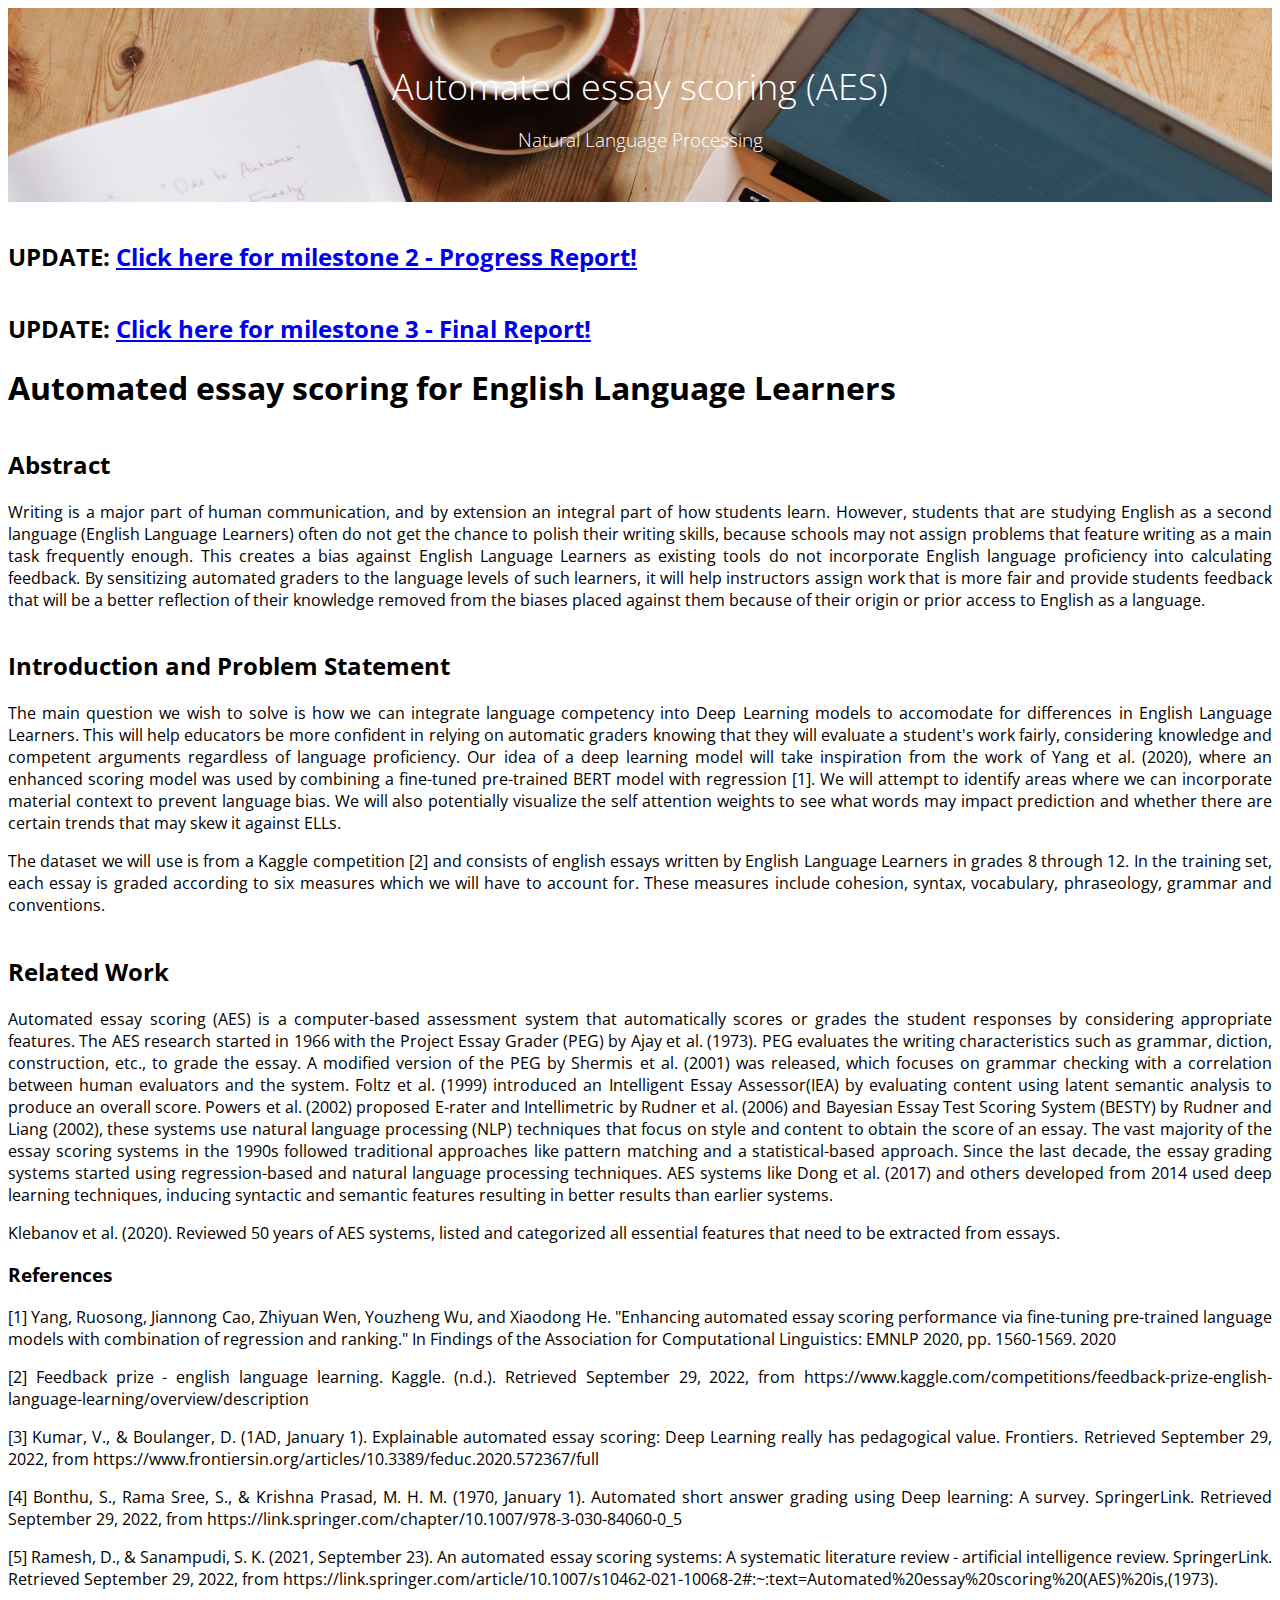
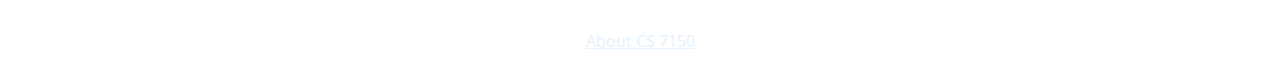
<file: index.html>
<!doctype html>
<html lang="en">
<head>
<title>Assess the language proficiency for English Language Learners
</title>
<meta property="og:title" content=Your Project Name" />
<meta name="twitter:title" content="" />
<meta name="description" content="" /> 
<meta property="og:description" content="Your project about your cool topic described right here." />
<meta name="twitter:description" content="Your project about your cool topic described right here." />
<meta property="og:type" content="website" />
<meta name="twitter:card" content="summary" /> 
<meta name="viewport" content="width=device-width,initial-scale=1" />
<!-- bootstrap for mobile-friendly layout -->
<link rel="stylesheet" href="https://cdn.jsdelivr.net/npm/bootstrap@4.6.2/dist/css/bootstrap.min.css" integrity="sha384-xOolHFLEh07PJGoPkLv1IbcEPTNtaed2xpHsD9ESMhqIYd0nLMwNLD69Npy4HI+N" crossorigin="anonymous">
<script src="https://cdn.jsdelivr.net/npm/jquery@3.5.1/dist/jquery.slim.min.js" integrity="sha384-DfXdz2htPH0lsSSs5nCTpuj/zy4C+OGpamoFVy38MVBnE+IbbVYUew+OrCXaRkfj" crossorigin="anonymous"></script>
<script src="https://cdn.jsdelivr.net/npm/bootstrap@4.6.2/dist/js/bootstrap.bundle.min.js" integrity="sha384-Fy6S3B9q64WdZWQUiU+q4/2Lc9npb8tCaSX9FK7E8HnRr0Jz8D6OP9dO5Vg3Q9ct" crossorigin="anonymous"></script>
<link href="https://fonts.googleapis.com/css?family=Open+Sans:300,400,700" rel="stylesheet">
<link href="style.css" rel="stylesheet">

</head>
<body class="nd-docs">
<div class="nd-pageheader">
 <div class="container">
 <h1 class="lead">
 
 <nobr class="widenobr">Automated essay scoring (AES)</nobr><br>
 <nobr class="widenobr" style="font-size:1.5vw">Natural Language Processing
</nobr> 
 </h1>
 </div>
</div><!-- end nd-pageheader -->

<h2>UPDATE: <a href="milestone2.html">Click here for milestone 2 - Progress Report!</a></h2>
<h2>UPDATE: <a href="milestone3.html">Click here for milestone 3 - Final Report!</a></h2>
<div class="container">
<div class="row">
<div class="col justify-content-center text-center">
<h1>Automated essay scoring for English Language Learners</h1>
<h2 align="justify">Abstract</h2>
<p align="justify"> Writing is a major part of human communication, and by extension an integral part of how students learn. However, students that are studying English as a second language (English Language Learners) often do not get the chance to polish their writing skills, because schools may not assign problems that feature writing as a main task frequently enough. This creates a bias against English Language Learners as existing tools do not incorporate English language proficiency into calculating feedback. By sensitizing automated graders to the language levels of such learners, it will help instructors assign work that is more fair and provide students feedback that will be a better reflection of their knowledge removed from the biases placed against them because of their origin or prior access to English as a language.</p>
<h2 align="justify">Introduction and Problem Statement</h2>
<p align="justify">The main question we wish to solve is how we can integrate language competency into Deep Learning models to accomodate for differences in English Language Learners. This will help educators be more confident in relying on automatic graders knowing that they will evaluate a student's work fairly, considering knowledge and competent arguments regardless of language proficiency. Our idea of a deep learning model will take inspiration from the work of Yang et al. (2020), where an enhanced scoring model was used by combining a fine-tuned pre-trained BERT model with regression [1]. We will attempt to identify areas where we can incorporate material context to prevent language bias. We will also potentially visualize the self attention weights to see what words may impact prediction and whether there are certain trends that may skew it against ELLs.</p><p align="justify">The dataset we will use is from a Kaggle competition [2] and consists of english essays written by English Language Learners in grades 8 through 12. In the training set, each essay is graded according to six measures which we will have to account for. These measures include cohesion, syntax, vocabulary, phraseology, grammar and conventions. </p>
</div>
</div>
<div class="row">
<div class="col">

<h2>Related Work</h2>

<p align="justify">Automated essay scoring (AES) is a computer-based assessment system that automatically scores or grades the student responses by considering appropriate features. The AES research started in 1966 with the Project Essay Grader (PEG) by Ajay et al. (1973). PEG evaluates the writing characteristics such as grammar, diction, construction, etc., to grade the essay. A modified version of the PEG by Shermis et al. (2001) was released, which focuses on grammar checking with a correlation between human evaluators and the system. Foltz et al. (1999) introduced an Intelligent Essay Assessor(IEA) by evaluating content using latent semantic analysis to produce an overall score. Powers et al. (2002) proposed E-rater and Intellimetric by Rudner et al. (2006) and Bayesian Essay Test Scoring System (BESTY) by Rudner and Liang (2002), these systems use natural language processing (NLP) techniques that focus on style and content to obtain the score of an essay. The vast majority of the essay scoring systems in the 1990s followed traditional approaches like pattern matching and a statistical-based approach. Since the last decade, the essay grading systems started using regression-based and natural language processing techniques. AES systems like Dong et al. (2017) and others developed from 2014 used deep learning techniques, inducing syntactic and semantic features resulting in better results than earlier systems.</p>
<p align="justify">Klebanov et al. (2020). Reviewed 50 years of AES systems, listed and categorized all essential features that need to be extracted from essays.</p>
<h3>References</h3>
<p align="justify">[1] Yang, Ruosong, Jiannong Cao, Zhiyuan Wen, Youzheng Wu, and Xiaodong He. "Enhancing automated essay scoring performance via fine-tuning pre-trained language models with combination of regression and ranking." In Findings of the Association for Computational Linguistics: EMNLP 2020, pp. 1560-1569. 2020</p>

<p align="justify">[2] Feedback prize - english language learning. Kaggle. (n.d.). Retrieved September 29, 2022, from https://www.kaggle.com/competitions/feedback-prize-english-language-learning/overview/description </p>

<p align="justify">[3] Kumar, V., &amp; Boulanger, D. (1AD, January 1). Explainable automated essay scoring: Deep Learning really has pedagogical value. Frontiers. Retrieved September 29, 2022, from https://www.frontiersin.org/articles/10.3389/feduc.2020.572367/full 
</p>
<p align="justify">[4] Bonthu, S., Rama Sree, S., &amp; Krishna Prasad, M. H. M. (1970, January 1). Automated short answer grading using Deep learning: A survey. SpringerLink. Retrieved September 29, 2022, from https://link.springer.com/chapter/10.1007/978-3-030-84060-0_5 </p>
<p align="justify">[5] Ramesh, D., &amp; Sanampudi, S. K. (2021, September 23). An automated essay scoring systems: A systematic literature review - artificial intelligence review. SpringerLink. Retrieved September 29, 2022, from https://link.springer.com/article/10.1007/s10462-021-10068-2#:~:text=Automated%20essay%20scoring%20(AES)%20is,(1973). </p>

</div><!--col-->
</div><!--row -->
</div> <!-- container -->

<footer class="nd-pagefooter">
  <div class="row">
    <div class="col-6 col-md text-center">
      <a href="https://cs7150.baulab.info/">About CS 7150</a>
    </div>
  </div>
</footer>

</body>
<script>
$(document).on('click', '.clickselect', function(ev) {
  var range = document.createRange();
  range.selectNodeContents(this);
  var sel = window.getSelection();
  sel.removeAllRanges();
  sel.addRange(range);
});
// Google analytics below.
window.dataLayer = window.dataLayer || [];
</script>
</html>
</file>
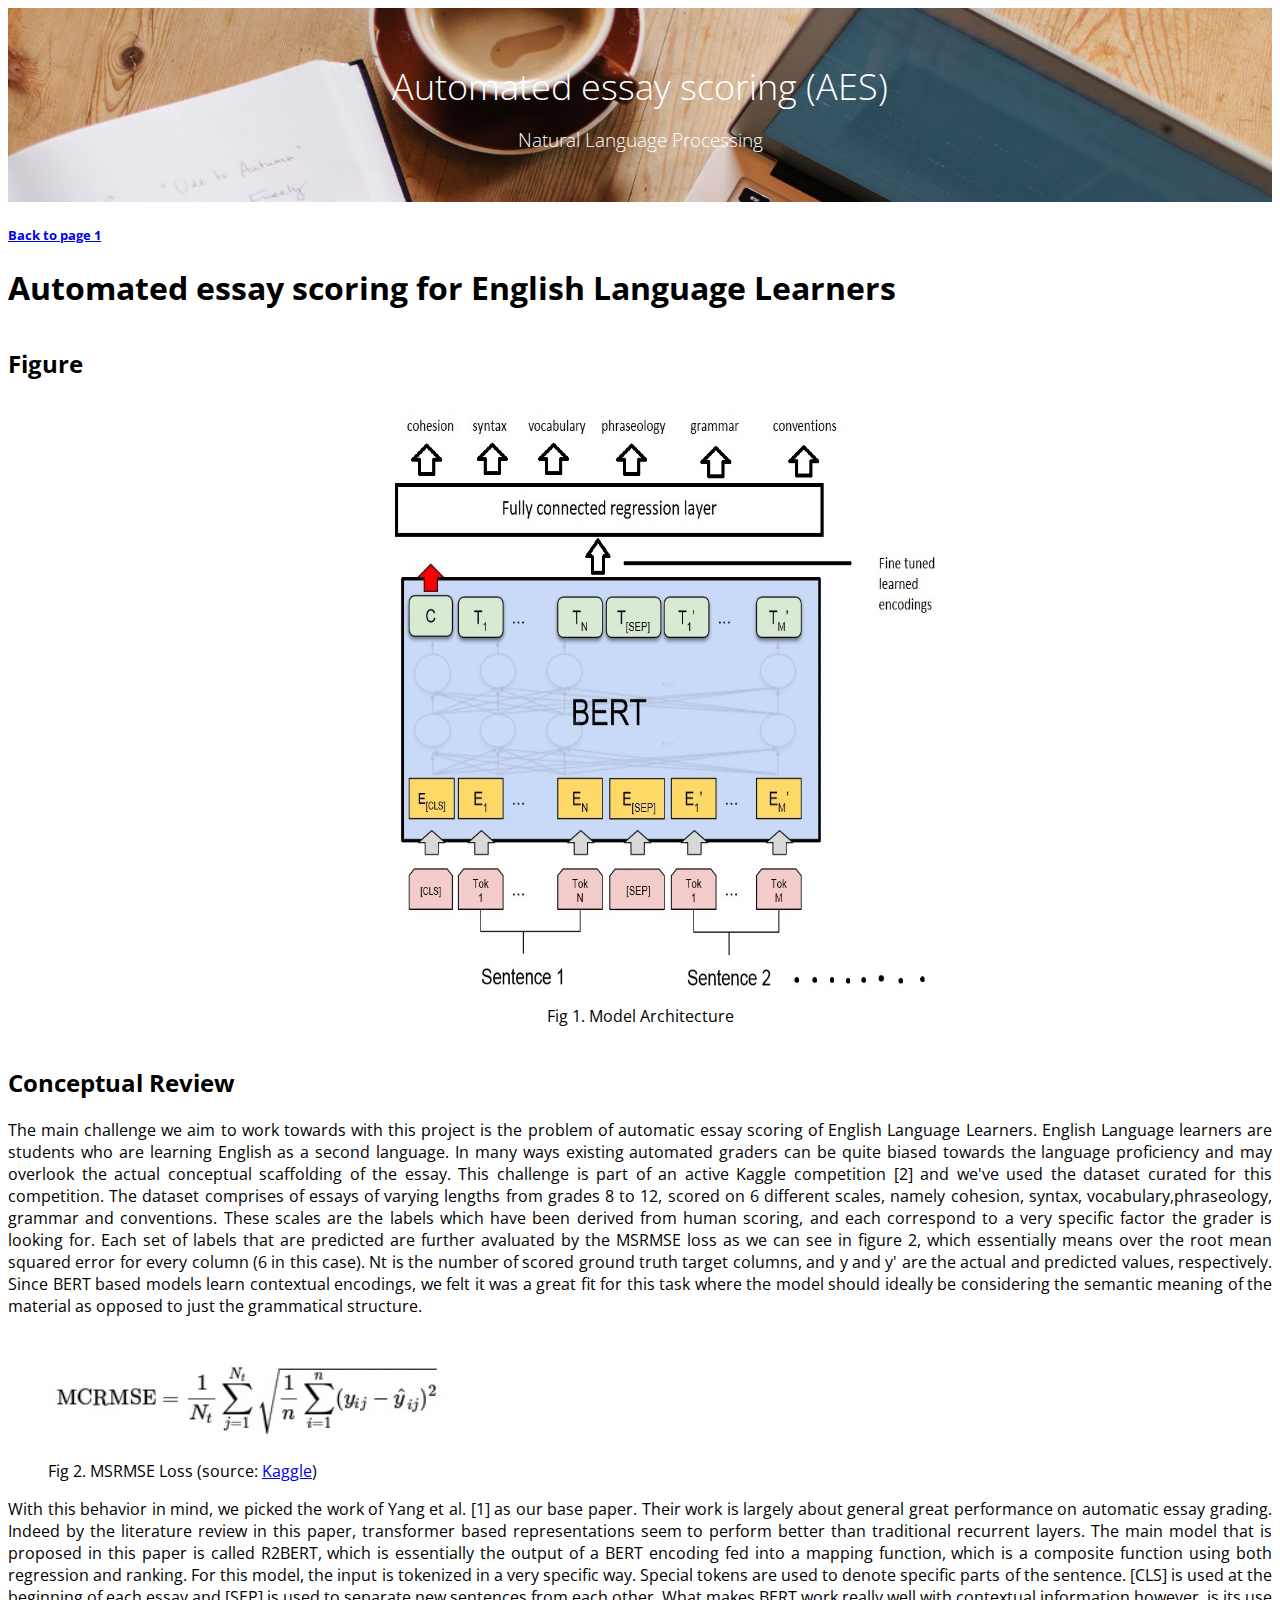
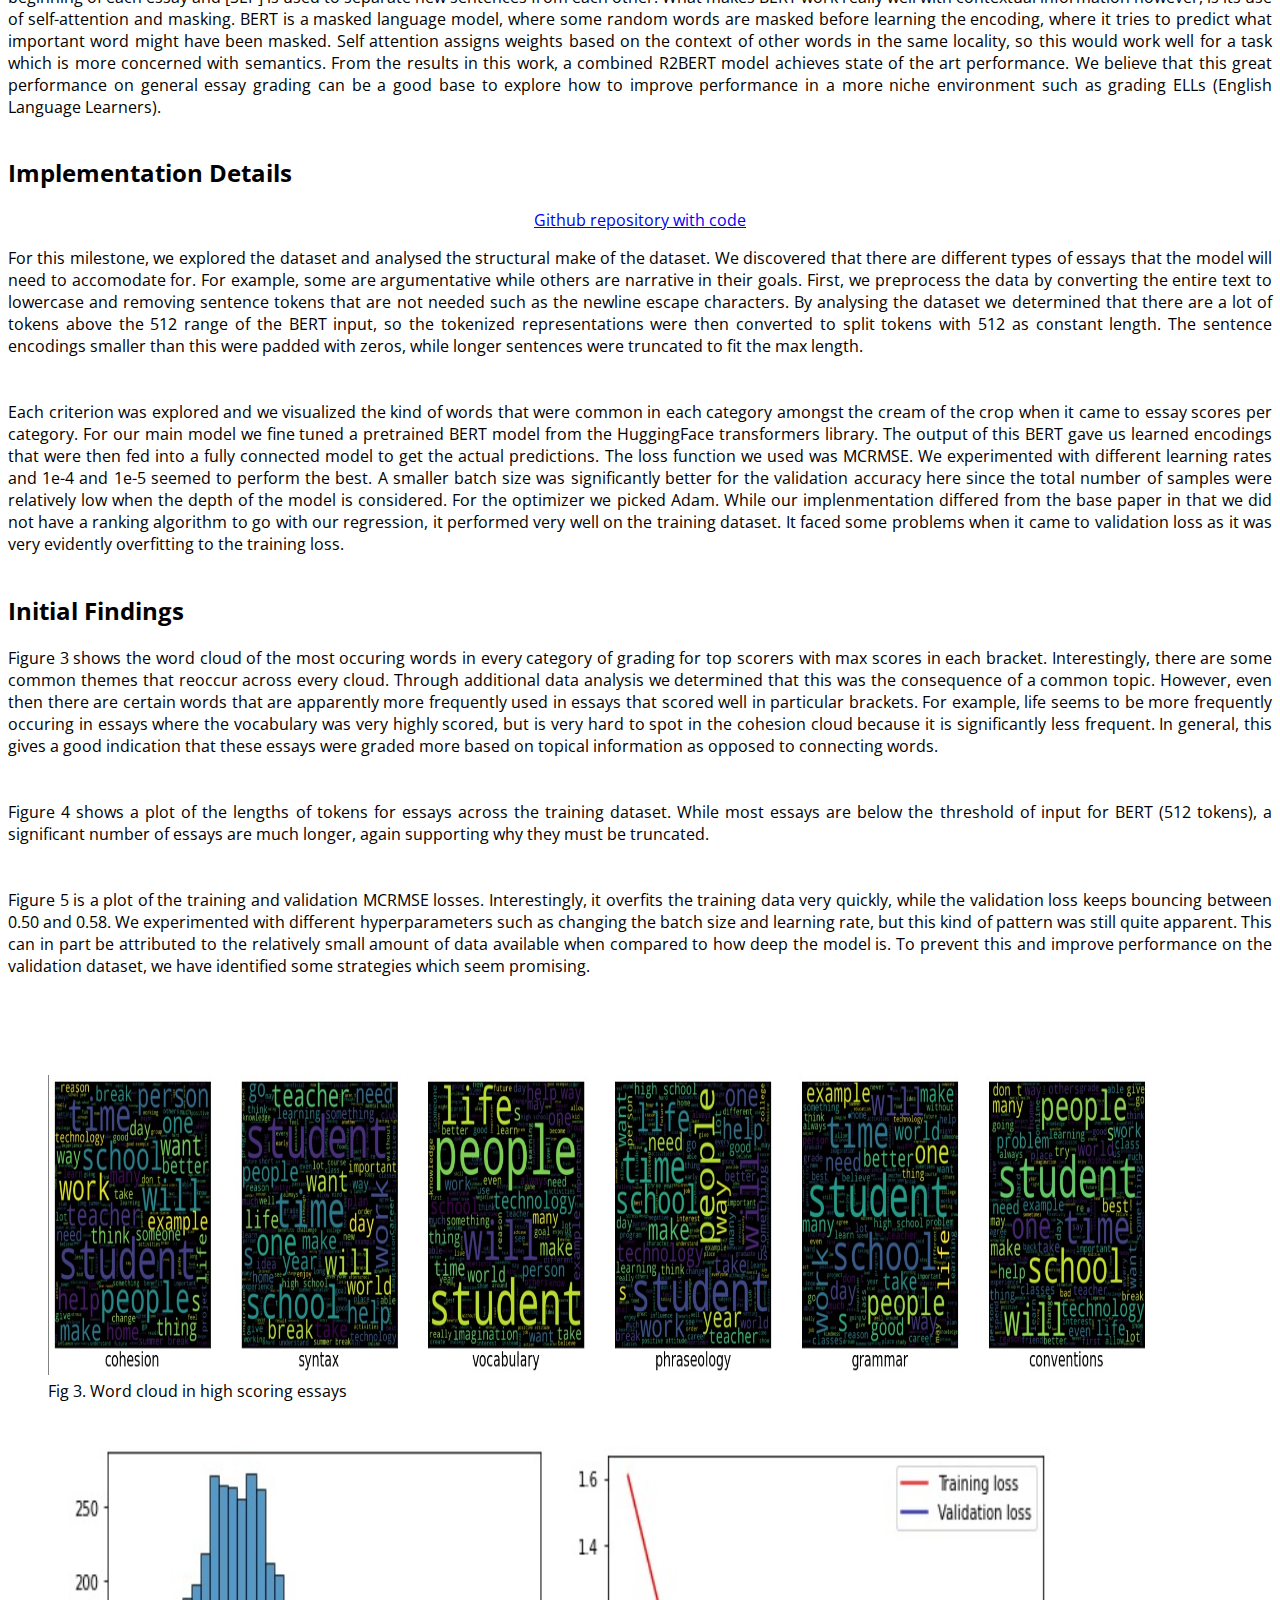
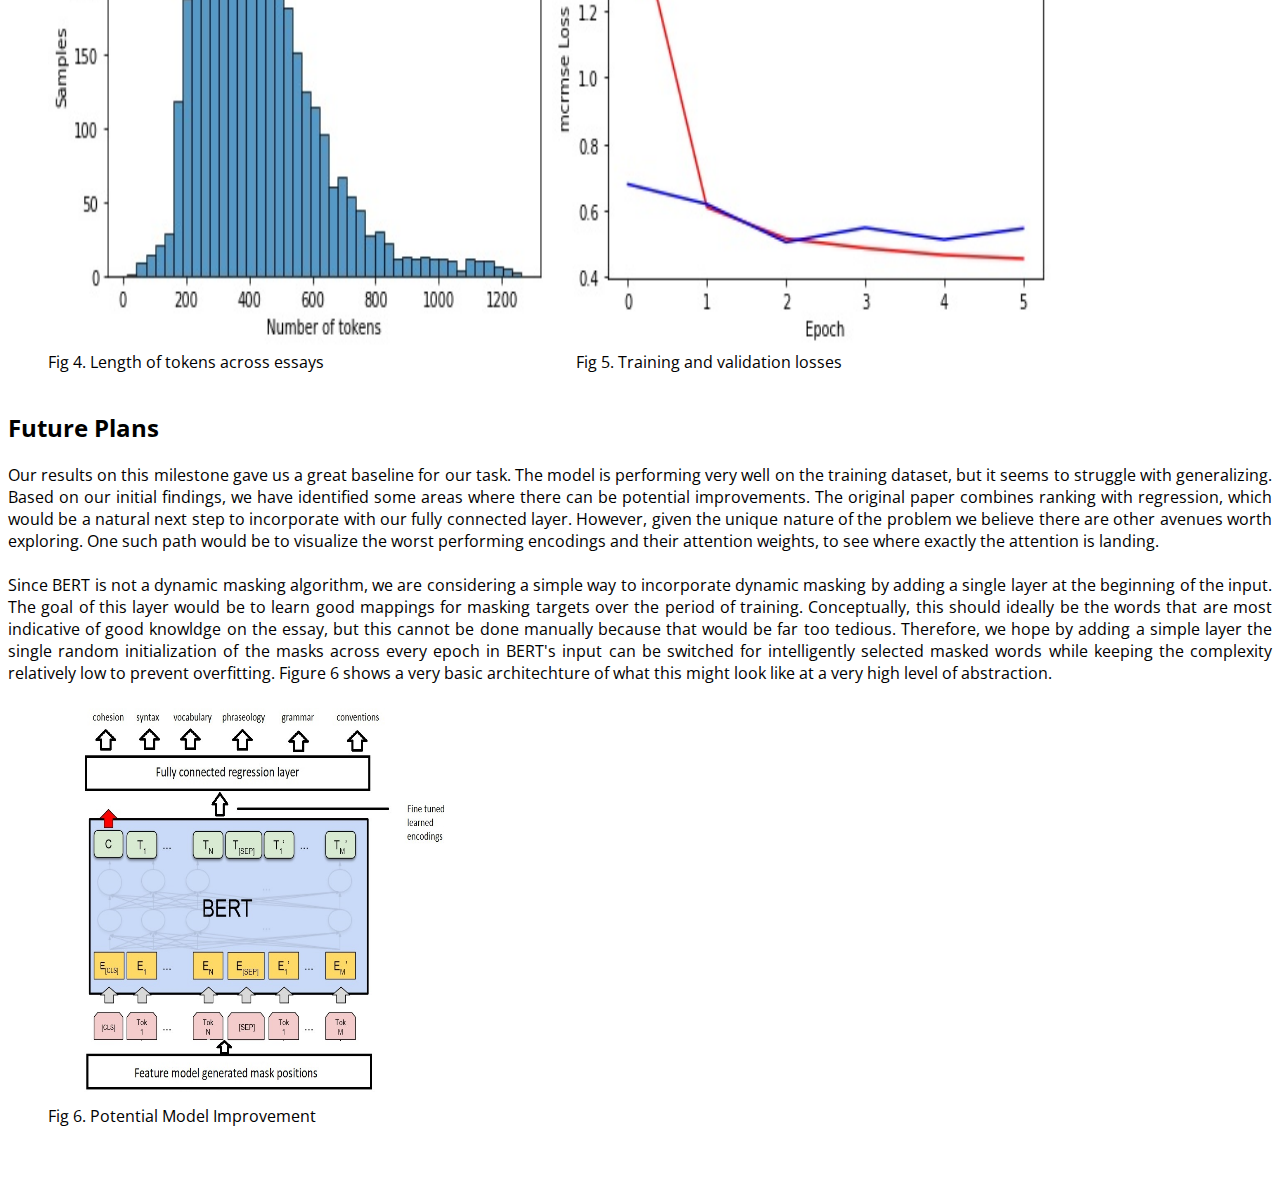
<file: milestone2.html>
<!doctype html>
<html lang="en">
<head>
<title>Assess the language proficiency for English Language Learners
</title>
<meta property="og:title" content=Your Project Name" />
<meta name="twitter:title" content="" />
<meta name="description" content="" /> 
<meta property="og:description" content="Your project about your cool topic described right here." />
<meta name="twitter:description" content="Your project about your cool topic described right here." />
<meta property="og:type" content="website" />
<meta name="twitter:card" content="summary" /> 
<meta name="viewport" content="width=device-width,initial-scale=1" />
<!-- bootstrap for mobile-friendly layout -->
<link rel="stylesheet" href="https://cdn.jsdelivr.net/npm/bootstrap@4.6.2/dist/css/bootstrap.min.css" integrity="sha384-xOolHFLEh07PJGoPkLv1IbcEPTNtaed2xpHsD9ESMhqIYd0nLMwNLD69Npy4HI+N" crossorigin="anonymous">
<script src="https://cdn.jsdelivr.net/npm/jquery@3.5.1/dist/jquery.slim.min.js" integrity="sha384-DfXdz2htPH0lsSSs5nCTpuj/zy4C+OGpamoFVy38MVBnE+IbbVYUew+OrCXaRkfj" crossorigin="anonymous"></script>
<script src="https://cdn.jsdelivr.net/npm/bootstrap@4.6.2/dist/js/bootstrap.bundle.min.js" integrity="sha384-Fy6S3B9q64WdZWQUiU+q4/2Lc9npb8tCaSX9FK7E8HnRr0Jz8D6OP9dO5Vg3Q9ct" crossorigin="anonymous"></script>
<link href="https://fonts.googleapis.com/css?family=Open+Sans:300,400,700" rel="stylesheet">
<link href="style.css" rel="stylesheet">

</head>
<body class="nd-docs">
<div class="nd-pageheader">
 <div class="container">
 <h1 class="lead">
 
 <nobr class="widenobr">Automated essay scoring (AES)</nobr><br>
 <nobr class="widenobr" style="font-size:1.5vw">Natural Language Processing
</nobr> 
 </h1>
 </div>
</div><!-- end nd-pageheader -->

<h5><a href="index.html">Back to page 1</a></h1>
<div class="container">
<div class="row">
<div class="col justify-content-center text-center">
<h1>Automated essay scoring for English Language Learners</h1>

<h2 align="justify">Figure</h2>
    <div align = "center">
        <figure>
        <img src="architecture1.jpg" caption="Architecture of our Model" width = "600" height="600">
        <figcaption>Fig 1. Model Architecture</figcaption>
        </figure>
    </div>

<h2 align = "justify">Conceptual Review</h2>
<p align="justify"> The main challenge we aim to work towards with this project is the problem of automatic essay scoring of English Language Learners. English Language learners are students who are learning English as a second language. In many ways existing automated graders can be quite biased towards the language proficiency and may overlook the actual conceptual scaffolding of the essay. This challenge is part of an active Kaggle competition [2] and we've used the dataset curated for this competition. The dataset comprises of essays of varying lengths from grades 8 to 12, scored on 6 different scales, namely cohesion, syntax, vocabulary,phraseology, grammar and conventions. These scales are the labels which have been derived from human scoring, and each correspond to a very specific factor the grader is looking for. Each set of labels that are predicted are further avaluated by the MSRMSE loss as we can see in figure 2, which essentially means over the root mean squared error for every column (6 in this case). Nt is the number of scored ground truth target columns, and y and y' are the actual and predicted values, respectively. Since BERT based models learn contextual encodings, we felt it was a great fit for this task where the model should ideally be considering the semantic meaning of the material as opposed to just the grammatical structure.
  <br>
  <br>
  <figure>
    <img src="msrmse.jpg" caption="Word cloud in high scoring essays" width = "400" height="100">
    <figcaption>Fig 2. MSRMSE Loss (source: <a href="https://www.kaggle.com/competitions/feedback-prize-english-language-learning/overview/evaluation" target="_blank"> Kaggle</a>)</figcaption>
  </figure>
  <p align="justify"> With this behavior in mind, we picked the work of Yang et al. [1] as our base paper. Their work is largely about general great performance on automatic essay grading. Indeed by the literature review in this paper, transformer based representations seem to perform better than traditional recurrent layers. The main model that is proposed in this paper is called R2BERT, which is essentially the output of a BERT encoding fed into a mapping function, which is a composite function using both regression and ranking. For this model, the input is tokenized in a very specific way. Special tokens are used to denote specific parts of the sentence. [CLS] is used at the beginning of each essay and [SEP] is used to separate new sentences from each other. What makes BERT work really well with contextual information however, is its use of self-attention and masking. BERT is a masked language model, where some random words are masked before learning the encoding, where it tries to predict what important word might have been masked. Self attention assigns weights based on the context of other words in the same locality, so this would work well for a task which is more concerned with semantics. From the results in this work, a combined R2BERT model achieves state of the art performance. We believe that this great performance on general essay grading can be a good base to explore how to improve performance in a more niche environment such as grading ELLs (English Language Learners).</p>
  
 
<h2 align="justify">Implementation Details</h2>
<div align = "center">
    <a href="https://github.com/TanmayPK/Automatic-Essay-Grading-Project" target="_blank">Github repository with code</a>
</div>
<p align="justify">For this milestone, we explored the dataset and analysed the structural make of the dataset. We discovered that there are different types of essays that the model will need to accomodate for. For example, some are argumentative while others are narrative in their goals. First, we preprocess the data by converting the entire text to lowercase and removing sentence tokens that are not needed such as the newline escape characters. By analysing the dataset we determined that there are a lot of tokens above the 512 range of the BERT input, so the tokenized representations were then converted to split tokens with 512 as constant length. The sentence encodings smaller than this were padded with zeros, while longer sentences were truncated to fit the max length. 
  <br>
  <br>
  <br>
  Each criterion was explored and we visualized the kind of words that were common in each category amongst the cream of the crop when it came to essay scores per category. For our main model we fine tuned a pretrained BERT model from the HuggingFace transformers library. The output of this BERT gave us learned encodings that were then fed into a fully connected model to get the actual predictions. The loss function we used was MCRMSE. We experimented with different learning rates and 1e-4 and 1e-5 seemed to perform the best. A smaller batch size was significantly better for the validation accuracy here since the total number of samples were relatively low when the depth of the model is considered. For the optimizer we picked Adam. While our implenmentation differed from the base paper in that we did not have a ranking algorithm to go with our regression, it performed very well on the training dataset. It faced some problems when it came to validation loss as it was very evidently overfitting to the training loss.</p>
<h2 align="justify">Initial Findings</h2>
<p align="justify">Figure 3 shows the word cloud of the most occuring words in every category of grading for top scorers with max scores in each bracket. Interestingly, there are some common themes that reoccur across every cloud. Through additional data analysis we determined that this was the consequence of a common topic. However, even then there are certain words that are apparently more frequently used in essays that scored well in particular brackets. For example, life seems to be more frequently occuring in essays where the vocabulary was very highly scored, but is very hard to spot in the cohesion cloud because it is significantly less frequent. In general, this gives a good indication that these essays were graded more based on topical information as opposed to connecting words. 

  <br>
  <br>
  <br>
  Figure 4 shows a plot of the lengths of tokens for essays across the training dataset. While most essays are below the threshold of input for BERT (512 tokens), a significant number of essays are much longer, again supporting why they must be truncated.
  
  <br>
  <br>
  <br>
  Figure 5 is a plot of the training and validation MCRMSE losses. Interestingly, it overfits the training data very quickly, while the validation loss keeps bouncing between 0.50 and 0.58. We experimented with different hyperparameters such as changing the batch size and learning rate, but this kind of pattern was still quite apparent. This can in part be attributed to the relatively small amount of data available when compared to how deep the model is. To prevent this and improve performance on the validation dataset, we have identified some strategies which seem promising.
</p>
<br>
  <br>
  <br>
        <figure>
        <img src="cloud.jpg" caption="Fig 3. Word cloud in high scoring essays" width = "1100" height="300">
        <figcaption>Fig 3. Word cloud in high scoring essays</figcaption>
        <br>
        <br>
        <img src="tokens.jpg" caption="length fo essay" width = "500" height="500">
        <img src="Training.jpg" caption="traning losses" width = "500" height="500">
        <figcaption>Fig 4. Length of tokens across essays &nbsp&nbsp&nbsp&nbsp&nbsp&nbsp&nbsp&nbsp&nbsp&nbsp&nbsp&nbsp&nbsp&nbsp&nbsp&nbsp&nbsp&nbsp&nbsp&nbsp&nbsp&nbsp&nbsp&nbsp&nbsp&nbsp&nbsp&nbsp&nbsp&nbsp&nbsp&nbsp&nbsp&nbsp&nbsp&nbsp&nbsp&nbsp&nbsp&nbsp&nbsp&nbsp&nbsp&nbsp&nbsp&nbsp&nbsp&nbsp&nbsp&nbsp&nbsp&nbsp&nbsp&nbsp&nbsp&nbsp&nbsp&nbsp&nbsp&nbsp&nbsp Fig 5. Training and validation losses</figcaption>
        </figure>
<h2 align="justify">Future Plans</h2>
<p align="justify">Our results on this milestone gave us a great baseline for our task. The model is performing very well on the training dataset, but it seems to struggle with generalizing. Based on our initial findings, we have identified some areas where there can be potential improvements. The original paper combines ranking with regression, which would be a natural next step to incorporate with our fully connected layer. However, given the unique nature of the problem we believe there are other avenues worth exploring. One such path would be to visualize the worst performing encodings and their attention weights, to see where exactly the attention is landing.
  <br>
  <br>
  Since BERT is not a dynamic masking algorithm, we are considering a simple way to incorporate dynamic masking by adding a single layer at the beginning of the input. The goal of this layer would be to learn good mappings for masking targets over the period of training. Conceptually, this should ideally be the words that are most indicative of good knowldge on the essay, but this cannot be done manually because that would be far too tedious. Therefore, we hope by adding a simple layer the single random initialization of the masks across every epoch in BERT's input can be switched for intelligently selected masked words while keeping the complexity relatively low to prevent overfitting. Figure 6 shows a very basic architechture of what this might look like at a very high level of abstraction.
</p>

<div>
  <figure>
  <img src="architecture2.jpg" caption="Architecture of our Model" width = "400" height="400">
  <figcaption>Fig 6. Potential Model Improvement</figcaption>
  </figure>
</div>

</div><!--col-->
</div><!--row -->
</div> <!-- container -->

<footer class="nd-pagefooter">
  <div class="row">
    <div class="col-6 col-md text-center">
    </div>
  </div>
</footer>

</body>
<script>
$(document).on('click', '.clickselect', function(ev) {
  var range = document.createRange();
  range.selectNodeContents(this);
  var sel = window.getSelection();
  sel.removeAllRanges();
  sel.addRange(range);
});
// Google analytics below.
window.dataLayer = window.dataLayer || [];
</script>
</html>
</file>
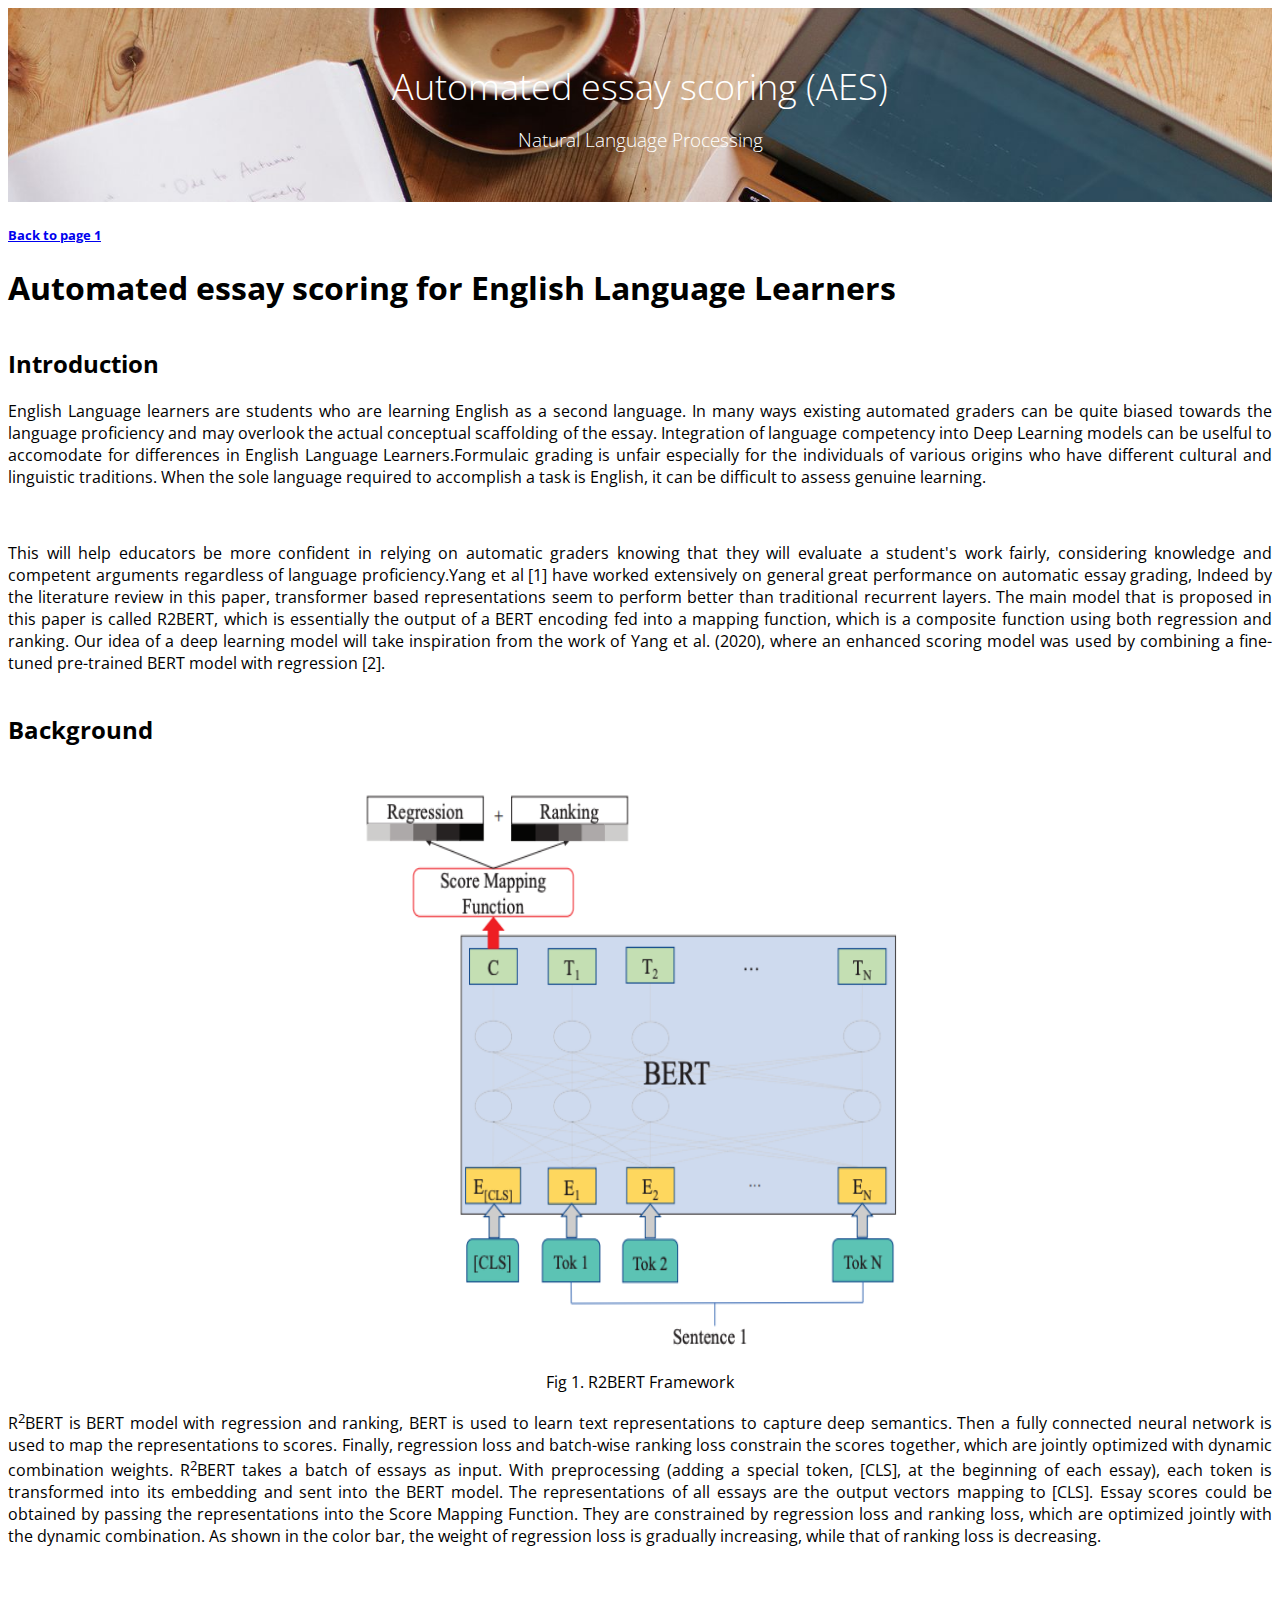
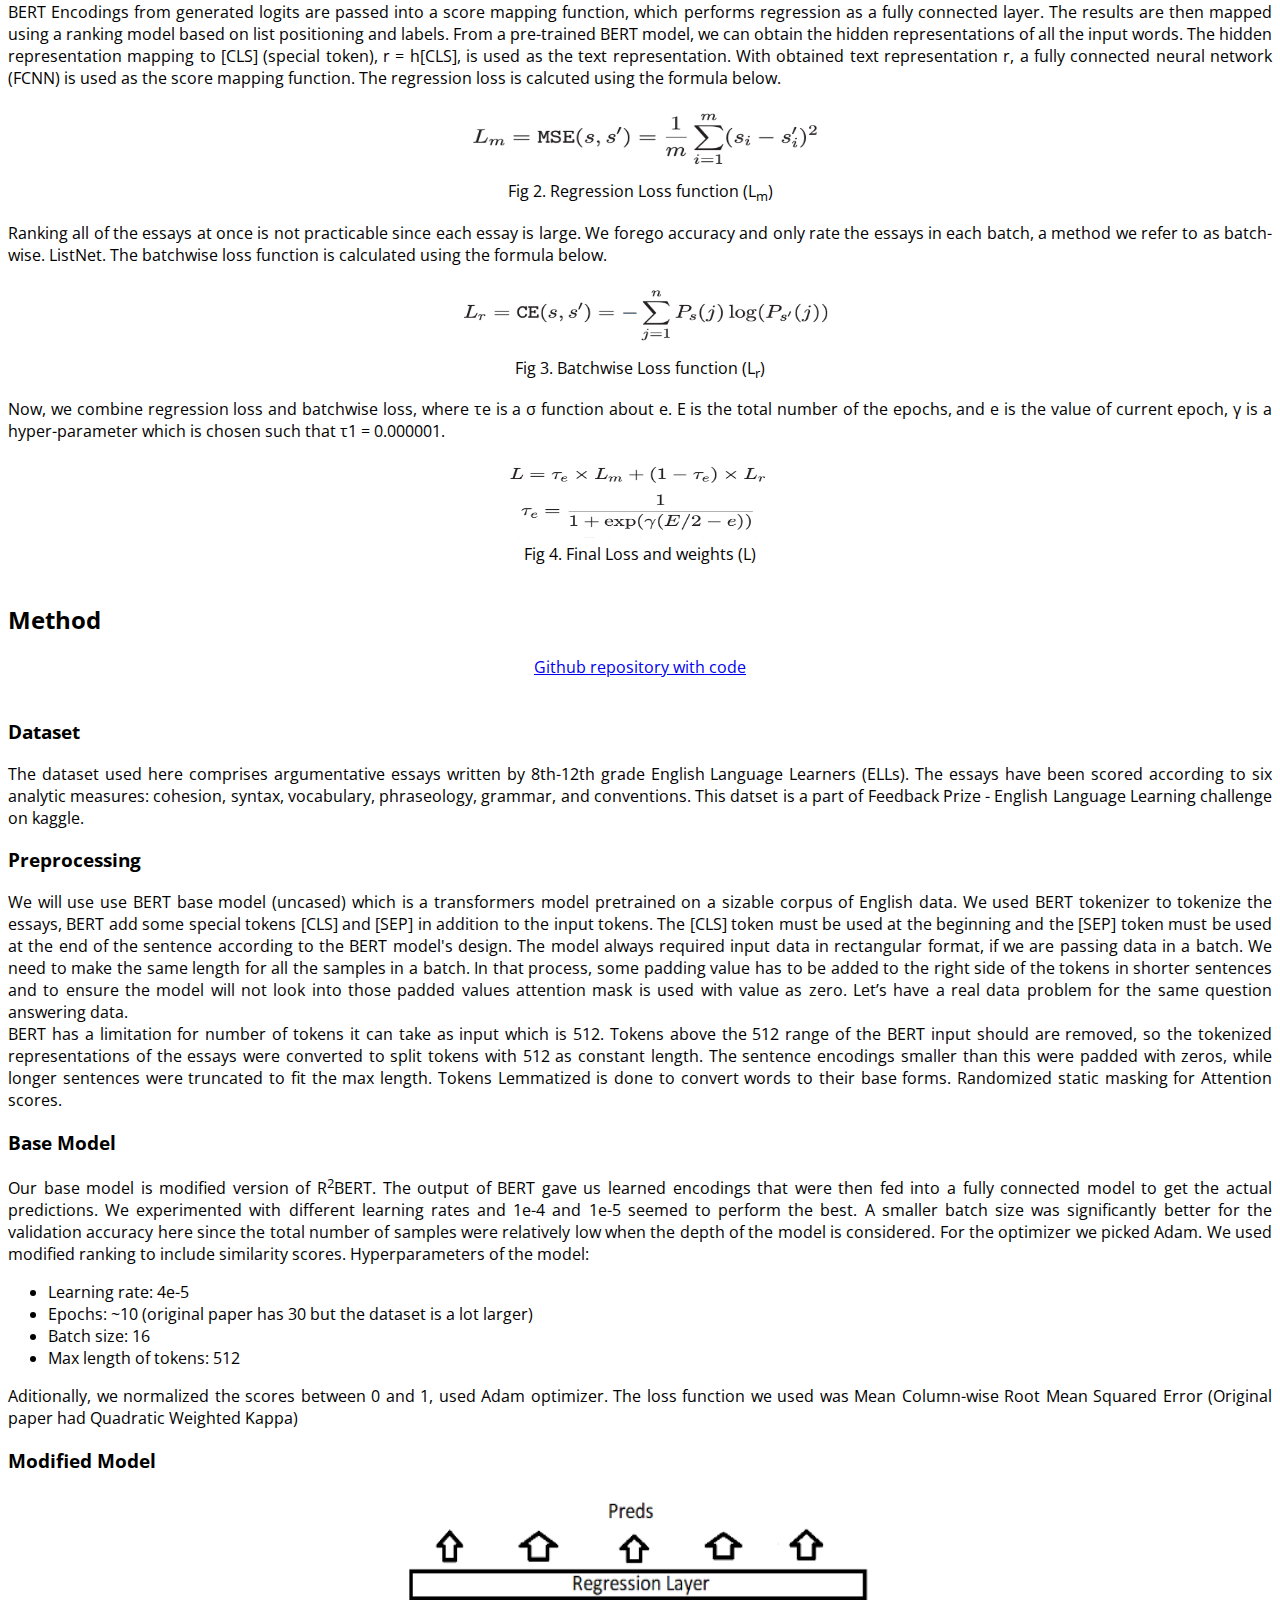
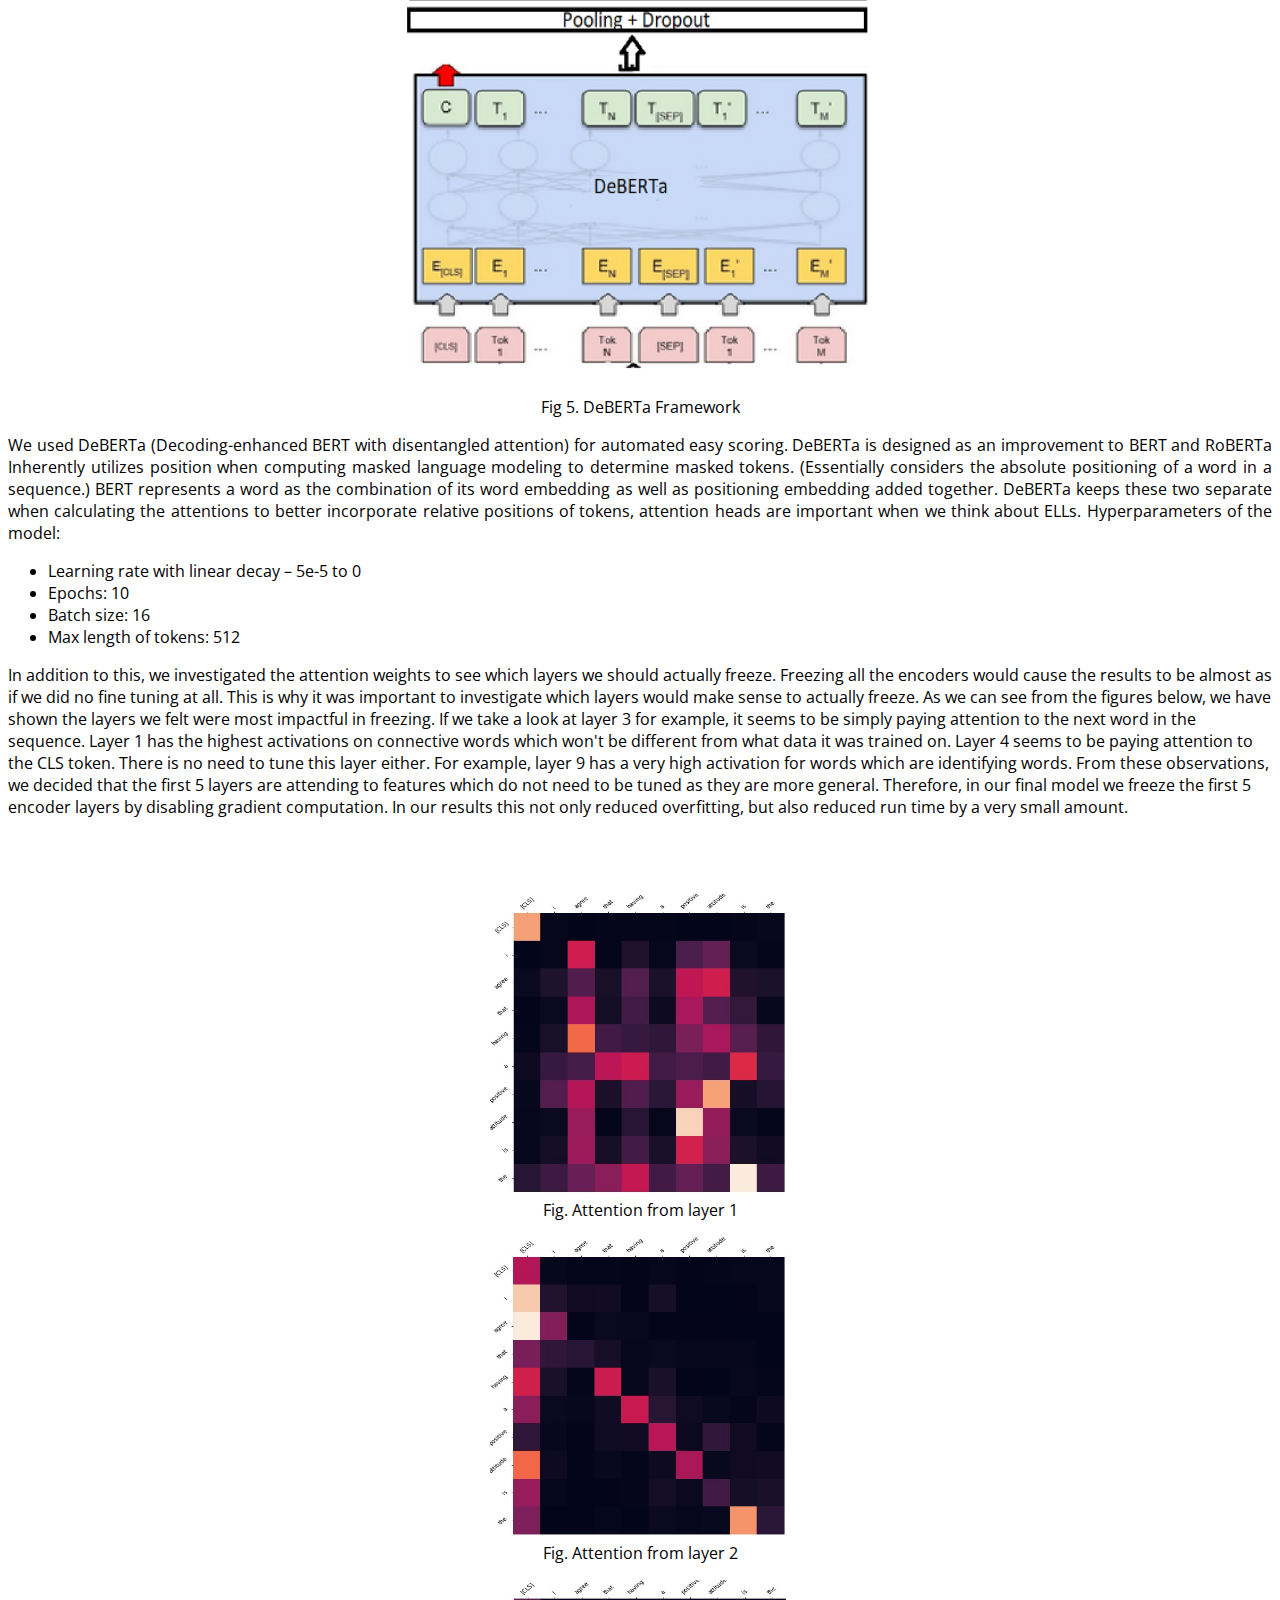
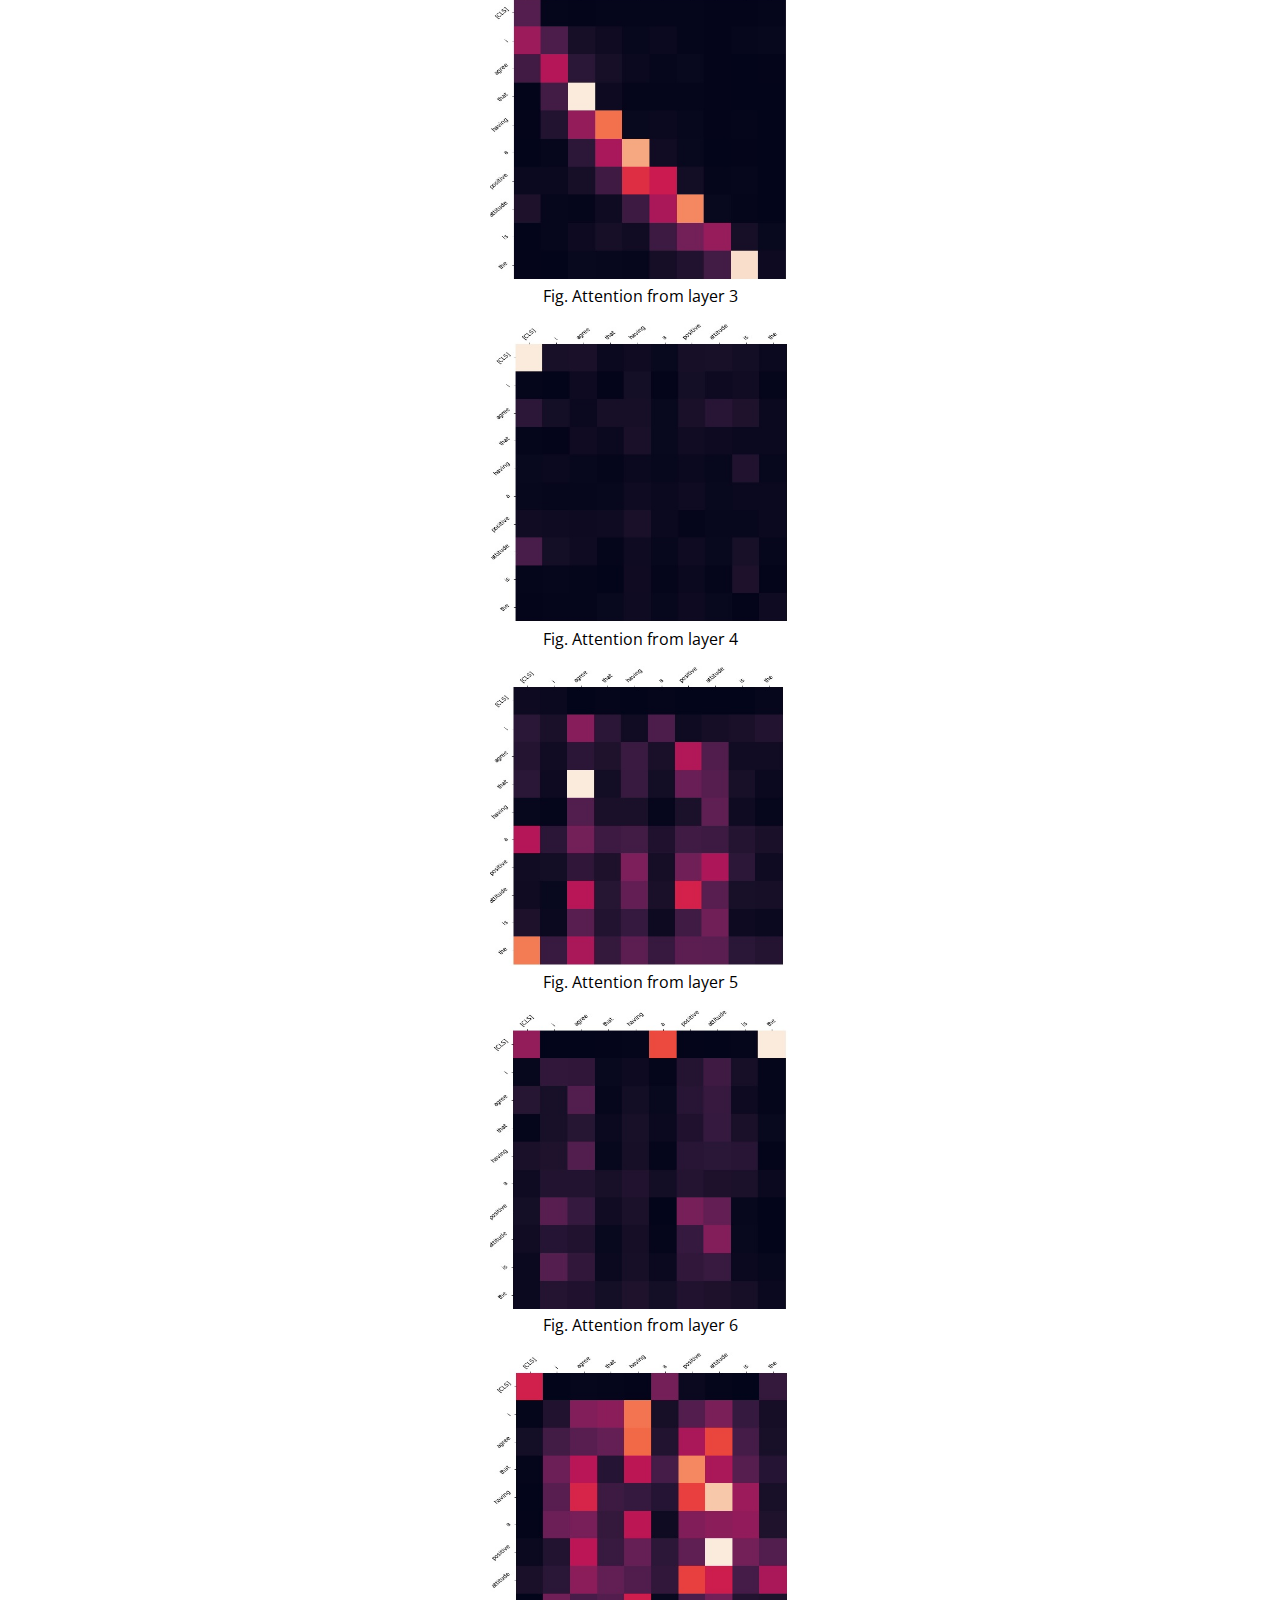
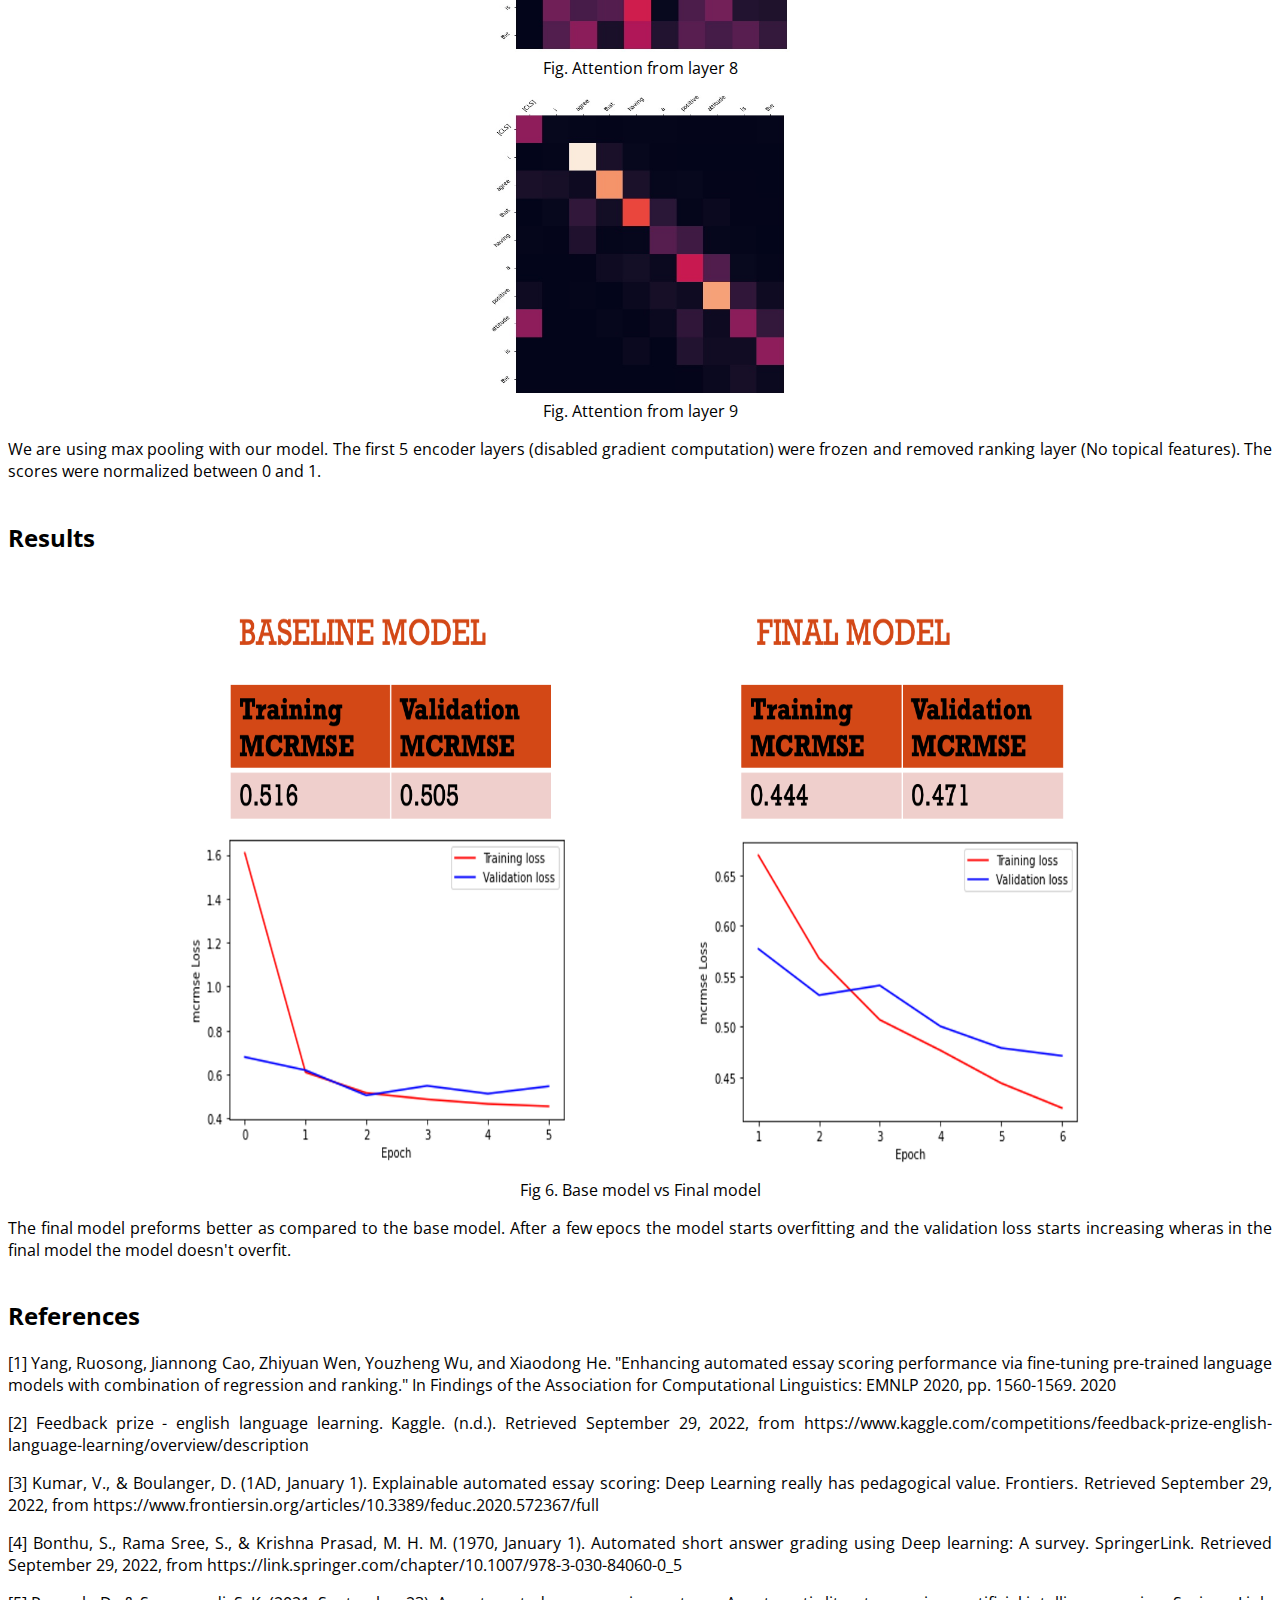
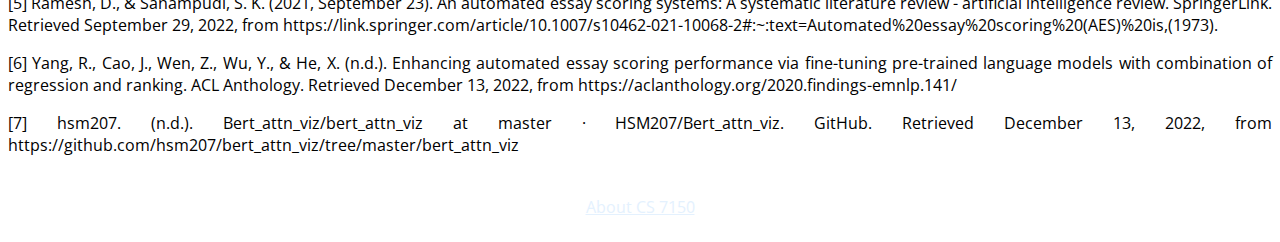
<file: milestone3.html>
<!doctype html>
<html lang="en">
<head>
<title>Assess the language proficiency for English Language Learners
</title>
<meta property="og:title" content=Your Project Name" />
<meta name="twitter:title" content="" />
<meta name="description" content="" /> 
<meta property="og:description" content="Your project about your cool topic described right here." />
<meta name="twitter:description" content="Your project about your cool topic described right here." />
<meta property="og:type" content="website" />
<meta name="twitter:card" content="summary" /> 
<meta name="viewport" content="width=device-width,initial-scale=1" />
<!-- bootstrap for mobile-friendly layout -->
<link rel="stylesheet" href="https://cdn.jsdelivr.net/npm/bootstrap@4.6.2/dist/css/bootstrap.min.css" integrity="sha384-xOolHFLEh07PJGoPkLv1IbcEPTNtaed2xpHsD9ESMhqIYd0nLMwNLD69Npy4HI+N" crossorigin="anonymous">
<script src="https://cdn.jsdelivr.net/npm/jquery@3.5.1/dist/jquery.slim.min.js" integrity="sha384-DfXdz2htPH0lsSSs5nCTpuj/zy4C+OGpamoFVy38MVBnE+IbbVYUew+OrCXaRkfj" crossorigin="anonymous"></script>
<script src="https://cdn.jsdelivr.net/npm/bootstrap@4.6.2/dist/js/bootstrap.bundle.min.js" integrity="sha384-Fy6S3B9q64WdZWQUiU+q4/2Lc9npb8tCaSX9FK7E8HnRr0Jz8D6OP9dO5Vg3Q9ct" crossorigin="anonymous"></script>
<link href="https://fonts.googleapis.com/css?family=Open+Sans:300,400,700" rel="stylesheet">
<link href="style.css" rel="stylesheet">

</head>
<body class="nd-docs">
<div class="nd-pageheader">
 <div class="container">
 <h1 class="lead">
 
 <nobr class="widenobr">Automated essay scoring (AES)</nobr><br>
 <nobr class="widenobr" style="font-size:1.5vw">Natural Language Processing
</nobr> 
 </h1>
 </div>
</div><!-- end nd-pageheader -->

<h5><a href="index.html">Back to page 1</a></h1>
<div class="container">
<div class="row">
<div class="col justify-content-center text-center">
<h1>Automated essay scoring for English Language Learners</h1>



<h2 align = "justify">Introduction</h2>
<p align="justify">English Language learners are students who are learning English as a second language. In many ways existing automated graders can be quite biased towards the language proficiency and may overlook the actual conceptual scaffolding of the essay. Integration of language competency into Deep Learning models can be uselful to accomodate for differences in English Language Learners.Formulaic grading is unfair especially for the individuals of various origins who have different cultural and linguistic traditions. When the sole language required to accomplish a task is English, it can be difficult to assess genuine learning.</p>
<br>
<p align="justify"> This will help educators be more confident in relying on automatic graders knowing that they will evaluate a student's work fairly, considering knowledge and competent arguments regardless of language proficiency.Yang et al [1] have worked extensively on general great performance on automatic essay grading, Indeed by the literature review in this paper, transformer based representations seem to perform better than traditional recurrent layers. The main model that is proposed in this paper is called R2BERT, which is essentially the output of a BERT encoding fed into a mapping function, which is a composite function using both regression and ranking. Our idea of a deep learning model will take inspiration from the work of Yang et al. (2020), where an enhanced scoring model was used by combining a fine-tuned pre-trained BERT model with regression [2]. </p>


<h2 align = "justify">Background</h2>
<div align = "center">
        <figure>
        <img src="r2bert.png" caption="R2BERT Framework" width = "600" height="600">
        <figcaption>Fig 1. R2BERT Framework</figcaption>
        </figure>
    </div>
<p align="justify"> R<sup>2</sup>BERT is BERT model with regression and ranking, BERT is used to learn text representations to capture deep semantics. Then a fully connected neural network is used to map the representations to scores. Finally, regression loss and batch-wise ranking loss constrain the scores together, which are jointly optimized with dynamic combination weights. R<sup>2</sup>BERT takes a batch of essays as input. With preprocessing (adding a special token, [CLS], at the beginning of each essay), each token is transformed into its embedding and sent into the BERT model. The representations of all essays are the output vectors mapping
to [CLS]. Essay scores could be obtained by passing the representations into the Score Mapping Function. They are constrained by regression loss and ranking loss, which are optimized jointly with the dynamic combination. As shown in the color bar, the weight of regression loss is gradually increasing, while that of ranking loss is decreasing.</p>
<br>
 <p align="justify">BERT Encodings from generated logits are passed into a score mapping function, which performs regression as a fully connected layer. The results are then mapped using a ranking model based on list positioning and labels. From a pre-trained BERT model, we can obtain the hidden representations of all the input words. The hidden representation mapping to [CLS] (special token), r = h[CLS], is used as the text representation. With obtained text representation r, a fully connected neural network (FCNN) is used as the score mapping function. The regression loss is calcuted using the formula below.</p>
 <div align = "center">
        <figure>
        <img src="loss1.png" caption="Regression loss" width = "400" height="70">
        <figcaption>Fig 2. Regression Loss function (L<sub>m</sub>)</figcaption>
        </figure>
    </div>
<p align="justify">Ranking all of the essays at once is not practicable since each essay is large. We forego accuracy and only rate the essays in each batch, a method we refer to as batch-wise. ListNet. The batchwise loss function is calculated using the formula below.</p>
<div align = "center">
        <figure>
        <img src="loss2.png" caption="Batchwise loss" width = "400" height="70">
        <figcaption>Fig 3. Batchwise Loss function (L<sub>r</sub>)</figcaption>
        </figure>
    </div>


  <p align="justify"> Now, we combine regression loss and batchwise loss, where τe is a σ function about e. E is the total number of the epochs, and e is the value of current epoch, γ is a hyper-parameter which is chosen such that τ1 = 0.000001.</p>
<div align = "center">
        <figure>
        <img src="final_loss.png" caption="Batchwise loss" width = "300" height="80">
        <figcaption>Fig 4. Final Loss and weights (L)</figcaption>
        </figure>
    </div>


<h2 align="justify">Method</h2>
<div align = "center">
    <a href="https://github.com/TanmayPK/Automatic-Essay-Grading-Project" target="_blank">Github repository with code</a>
</div>
<br>
<h3 align="justify">Dataset</h3>
<p align="justify">The dataset used here comprises argumentative essays written by 8th-12th grade English Language Learners (ELLs). The essays have been scored according to six analytic measures: cohesion, syntax, vocabulary, phraseology, grammar, and conventions. This datset is a part of Feedback Prize - English Language Learning challenge on kaggle.
</p>
<h3 align="justify">Preprocessing</h3>
<p align="justify">We will use use BERT base model (uncased) which is a transformers model pretrained on a sizable corpus of English data. We used BERT tokenizer to tokenize the essays, BERT add some special tokens [CLS] and [SEP] in addition to the input tokens. The [CLS] token must be used at the beginning and the [SEP] token must be used at the end of the sentence according to the BERT model's design. 
The model always required input data in rectangular format, if we are passing data in a batch. We need to make the same length for all the samples in a batch. In that process, some padding value has to be added to the right side of the tokens in shorter sentences and to ensure the model will not look into those padded values attention mask is used with value as zero. Let’s have a real data problem for the same question answering data.
<br>
BERT has a limitation for number of tokens it can take as input which is 512. Tokens above the 512 range of the BERT input should are removed, so the tokenized representations of the essays were converted to split tokens with 512 as constant length. The sentence encodings smaller than this were padded with zeros, while longer sentences were truncated to fit the max length. Tokens Lemmatized is done to convert words to their base forms. Randomized static masking for Attention scores.

</p>

<h3 align="justify">Base Model</h3>
<p align="justify"> Our base model is modified version of R<sup>2</sup>BERT. The output of BERT gave us learned encodings that were then fed into a fully connected model to get the actual predictions. We experimented with different learning rates and 1e-4 and 1e-5 seemed to perform the best. A smaller batch size was significantly better for the validation accuracy here since the total number of samples were relatively low when the depth of the model is considered. For the optimizer we picked Adam. We used modified ranking to include similarity scores. Hyperparameters of the model: </p>
<div class="text-left mx-auto"> 
<ul>
  <li>Learning rate: 4e-5</li>
  <li>Epochs: ~10 (original paper has 30 but the dataset is a lot larger) </li>
  <li>Batch size: 16</li>
  <li>Max length of tokens: 512</li>
</ul>
</div>
<p align="justify"> 
Aditionally, we normalized the scores between 0 and 1, used Adam optimizer. The loss function we used was Mean Column-wise Root Mean Squared Error (Original paper had Quadratic Weighted Kappa)
</p>
<h3 align="justify">Modified Model</h3>
<div align = "center">
        <figure>
        <img src="filan_model.png" caption="DeBERTa Framework" width = "500" height="500">
        <figcaption>Fig 5. DeBERTa Framework</figcaption>
        </figure>
    </div>
<p align="justify">We used DeBERTa (Decoding-enhanced BERT with disentangled attention) for automated easy scoring. DeBERTa is designed as an improvement to BERT and RoBERTa
Inherently utilizes position when computing masked language modeling to determine masked tokens. (Essentially considers the absolute positioning of a word in a sequence.)
BERT represents a word as the combination of its word embedding as well as positioning embedding added together. DeBERTa keeps these two separate when calculating the attentions to better incorporate relative positions of tokens, attention heads are important when we think about ELLs. Hyperparameters of the model:
 </p>
<div class="text-left mx-auto"> 
<ul>
  <li>Learning rate with linear decay – 5e-5 to 0</li>
  <li>Epochs: 10 </li>
  <li>Batch size: 16</li>
  <li>Max length of tokens: 512</li>
</ul>

<p>
 In addition to this, we investigated the attention weights to see which layers we should actually freeze. Freezing all the encoders would cause the 
 results to be almost as if we did no fine tuning at all. This is why it was important to investigate which layers would make sense to actually freeze.
 As we can see from the figures below, we have shown the layers we felt were most impactful in freezing. If we take a look at layer 3 for example, it seems to be
 simply paying attention to the next word in the sequence. Layer 1 has the highest activations on connective words which won't be different from what data it was trained on.
 Layer 4 seems to be paying attention to the CLS token. There is no need to tune this layer either. For example, layer 9 has a very high activation for words which are identifying words. 
 From these observations, we decided that the first 5 layers are attending to features which do not need to be tuned as they are more general. Therefore, in our final model we freeze the first 5 encoder layers
 by disabling gradient computation. In our results this not only reduced overfitting, but also reduced run time by a very small amount.
</p>
<br>
<br>
<div align = "center">
  <figure>
  <img src="layer 1.jpg" caption="attn 1" width = "300" height="300">
  <figcaption>Fig. Attention from layer 1</figcaption>
  </figure>

  <figure>
  <img src="layer 2.jpg" caption="attn 1" width = "300" height="300">
  <figcaption>Fig. Attention from layer 2</figcaption>
  </figure>

  <figure>
  <img src="layer 3.jpg" caption="attn 1" width = "300" height="300">
  <figcaption>Fig. Attention from layer 3</figcaption>
  </figure>

  <figure>
  <img src="layer 4.jpg" caption="attn 1" width = "300" height="300">
  <figcaption>Fig. Attention from layer 4</figcaption>
  </figure>

  <figure>
  <img src="layer 5.jpg" caption="attn 1" width = "300" height="300">
  <figcaption>Fig. Attention from layer 5</figcaption>
  </figure>

  <figure>
  <img src="layer 6.jpg" caption="attn 1" width = "300" height="300">
  <figcaption>Fig. Attention from layer 6</figcaption>
  </figure>
  <figure>
    <img src="layer 8.jpg" caption="attn 1" width = "300" height="300">
    <figcaption>Fig. Attention from layer 8</figcaption>
    </figure>


  <figure>
  <img src="layer 9.jpg" caption="attn 1" width = "300" height="300">
  <figcaption>Fig. Attention from layer 9</figcaption>
  </figure>
</div>



<p align="justify"> 
We are using max pooling with our model. The first 5 encoder layers (disabled gradient computation) were frozen and removed ranking layer (No topical features). The scores  were normalized between 0 and 1.
</p>
<h2 align = "justify">Results</h2>
<div align = "center">
        <figure>
        <img src="comparison.png" caption="comparison Framework" width = "1000" height="600">
        <figcaption>Fig 6. Base model vs Final model</figcaption>
        </figure>
    </div>
<p align="justify">The final model preforms better as compared to the base model. After a few epocs the model starts overfitting and the validation loss starts increasing wheras in the final model the model doesn't overfit. </p>

<h2>References</h2>
<p align="justify">[1] Yang, Ruosong, Jiannong Cao, Zhiyuan Wen, Youzheng Wu, and Xiaodong He. "Enhancing automated essay scoring performance via fine-tuning pre-trained language models with combination of regression and ranking." In Findings of the Association for Computational Linguistics: EMNLP 2020, pp. 1560-1569. 2020</p>

<p align="justify">[2] Feedback prize - english language learning. Kaggle. (n.d.). Retrieved September 29, 2022, from https://www.kaggle.com/competitions/feedback-prize-english-language-learning/overview/description </p>

<p align="justify">[3] Kumar, V., &amp; Boulanger, D. (1AD, January 1). Explainable automated essay scoring: Deep Learning really has pedagogical value. Frontiers. Retrieved September 29, 2022, from https://www.frontiersin.org/articles/10.3389/feduc.2020.572367/full 
</p>
<p align="justify">[4] Bonthu, S., Rama Sree, S., &amp; Krishna Prasad, M. H. M. (1970, January 1). Automated short answer grading using Deep learning: A survey. SpringerLink. Retrieved September 29, 2022, from https://link.springer.com/chapter/10.1007/978-3-030-84060-0_5 </p>
<p align="justify">[5] Ramesh, D., &amp; Sanampudi, S. K. (2021, September 23). An automated essay scoring systems: A systematic literature review - artificial intelligence review. SpringerLink. Retrieved September 29, 2022, from https://link.springer.com/article/10.1007/s10462-021-10068-2#:~:text=Automated%20essay%20scoring%20(AES)%20is,(1973). </p>
<p align="justify">[6] Yang, R., Cao, J., Wen, Z., Wu, Y., &amp; He, X. (n.d.). Enhancing automated essay scoring performance via fine-tuning pre-trained language models with combination of regression and ranking. ACL Anthology. Retrieved December 13, 2022, from https://aclanthology.org/2020.findings-emnlp.141/  </p>
<p align="justify">[7] hsm207. (n.d.). Bert_attn_viz/bert_attn_viz at master · HSM207/Bert_attn_viz. GitHub. Retrieved December 13, 2022, from https://github.com/hsm207/bert_attn_viz/tree/master/bert_attn_viz  </p>
</div><!--col-->
</div><!--row -->
</div> <!-- container -->

<footer class="nd-pagefooter">
  <div class="row">
    <div class="col-6 col-md text-center">
      <a href="https://cs7150.baulab.info/">About CS 7150</a>
    </div>
  </div>
</footer>

</body>
<script>
$(document).on('click', '.clickselect', function(ev) {
  var range = document.createRange();
  range.selectNodeContents(this);
  var sel = window.getSelection();
  sel.removeAllRanges();
  sel.addRange(range);
});
// Google analytics below.
window.dataLayer = window.dataLayer || [];
</script>
</html>
</file>
<file: style.css>
body, td, th {
  font-family: 'Open Sans', sans-serif;
}
h2 {
  margin-top: 3ex;
}
/* Deep blues */
.color-primary-0 { color: #233BF5 }
.color-primary-1 { color: #3314DE }
.color-primary-2 { color: #7717FA }
.color-primary-3 { color: #1461DE }
.color-primary-4 { color: #17A9FA }

.nd-pageheader {
  font-weight: bold;
  padding: 2rem 15px;
  margin-bottom: 1.5rem;
  color: white;
  text-align: center;
  background-image: url('2.jpg');
  background-repeat: no-repeat;
  background-attachment: fixed;
  background-size: 100% 100%;;
}

.nd-pageheader a, .nd-pageheader a.likelink {
  color: #e4f1fe;
}

.nd-pagefooter {
  color: white;
  margin-top: 1.5rem;
  padding: 1rem;
  text-align: center;
  background-image: url('2.jpg');
  background-repeat: no-repeat;
  background-attachment: fixed;
  background-size: 100% 100%;;
}

.nd-pagefooter a {
  color: #e4f1fe;
}

.nd-pageheader .container {
  position: relative
}

.nd-pageheader address {
  font-weight: 300;
}

.nd-pageheader p, .nd-pageheader h1 {
  margin-bottom: 0.75rem;
  font-size: 2.25rem;
  font-weight: 300;
  line-height: 1.3;
}

.citation {
  margin-top: 15px;
  clear: both;
}
.citation:after {
  content: '';
  display: table;
  clear: both;
}
.citation img {
  float: left;
  margin: 0 10px 10px 0;
  width: 250px;
}
nobr.widenobr {
  white-space: normal;
}
</file>
